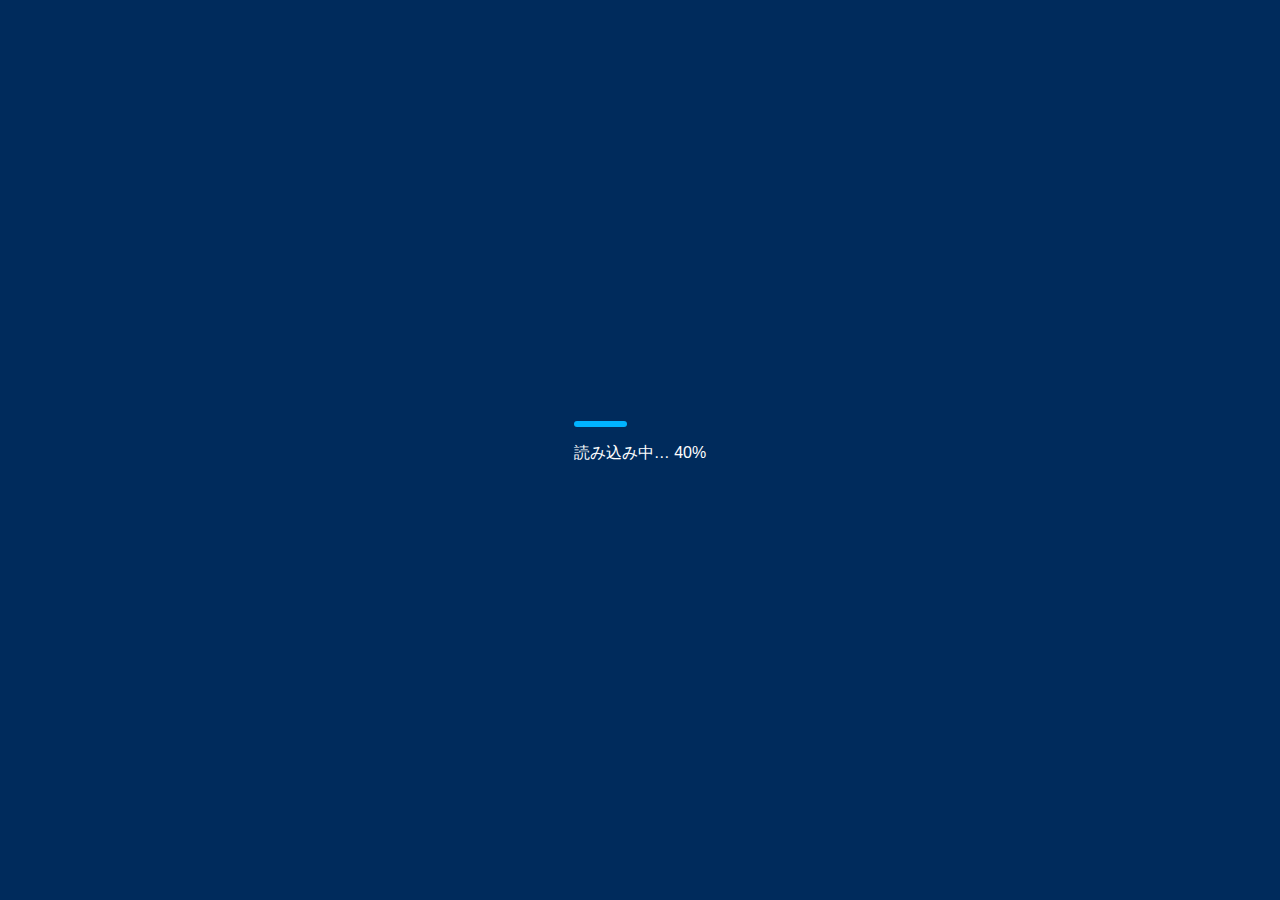
<file: index.html>
<!DOCTYPE html>
<html lang="ja">
<head>
    <meta charset="UTF-8" />
    <meta name="viewport" content="width=device-width, initial-scale=1.0" />
    <title>Loading...</title>
    <link rel="stylesheet" href="loading.css" />
</head>
<body>

    <div id="loading-screen">
        <div id="loading-container">
            <!-- 棒ローダー -->
            <div id="loader-bar"></div>

            <!-- 回転ローダー -->
            <div id="loader-circle"></div>

            <p id="loading-text">
                読み込み中… <span id="percent">0</span>%
            </p>
        </div>
    </div>

    <script src="loading.js"></script>
</body>
</html>
</file>
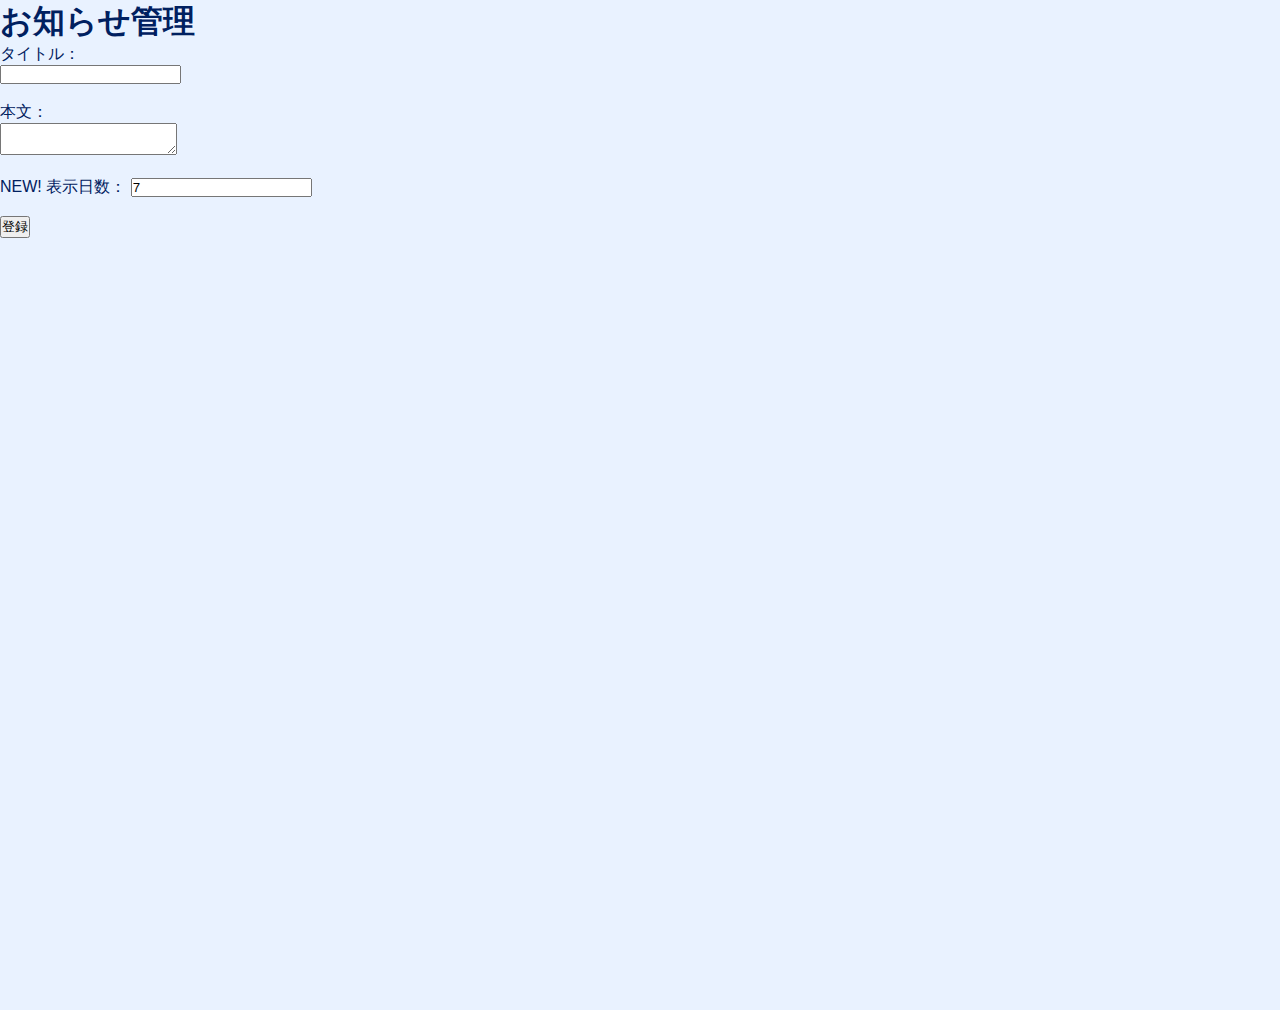
<file: admin.html>
<!DOCTYPE html>
<html lang="ja">
<head>
    <meta charset="UTF-8">
    <title>お知らせ管理</title>
    <link rel="stylesheet" href="style.css">
</head>
<body>

<h1>お知らせ管理</h1>

<form id="newsForm">
    <label>タイトル：</label><br>
    <input type="text" id="title" required><br><br>

    <label>本文：</label><br>
    <textarea id="content" required></textarea><br><br>

    <label>NEW! 表示日数：</label>
    <input type="number" id="newDays" value="7" min="1"><br><br>

    <button type="submit">登録</button>
</form>

<p id="result"></p>

<script>
document.getElementById("newsForm").addEventListener("submit", function(e){
    e.preventDefault();

    const data = {
        title: document.getElementById("title").value,
        content: document.getElementById("content").value,
        newDays: parseInt(document.getElementById("newDays").value),
        date: new Date().toISOString().split("T")[0]
    };

    localStorage.setItem("latestNews", JSON.stringify(data));

    document.getElementById("result").innerText = "保存しました。";
});
</script>

</body>
</html>
</file>
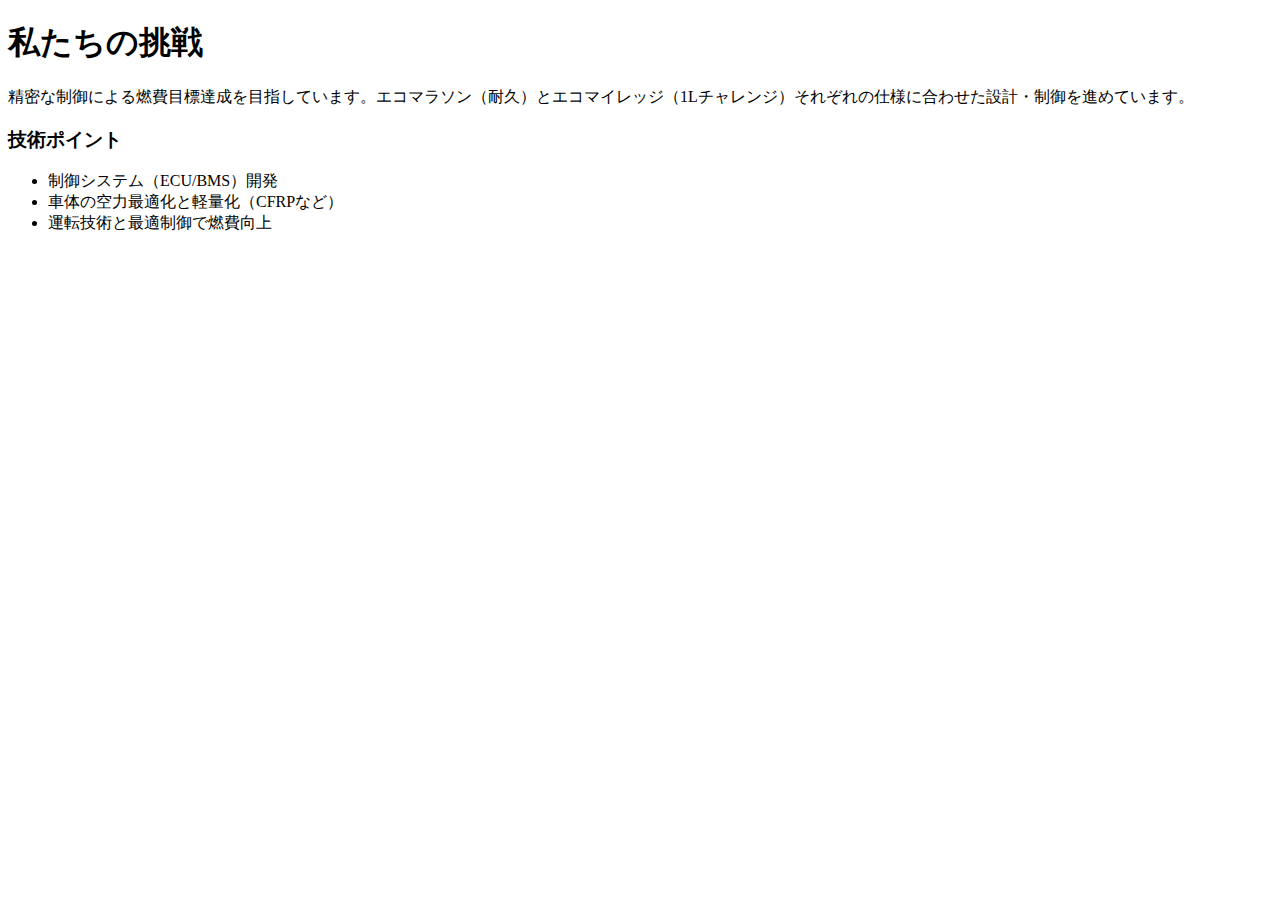
<file: challenge.html>
<!DOCTYPE html>
<html lang="ja">
<head>
  <meta charset="utf-8" />
  <meta name="viewport" content="width=device-width,initial-scale=1" />
  <title>私たちの挑戦 - 篠ノ井技術クラブ</title>

  <link rel="stylesheet" href="css/style.css">

  <script src="js/app.js" defer></script>
  <script src="js/header.js" defer></script>
  <script src="js/footer.js" defer></script>
  <script src="js/news.js" defer></script>
</head>
<body>
  <div id="loading-screen" aria-hidden="true">
    <div class="loading-animation" role="img" aria-label="読み込み中"></div>
  </div>

  <!-- header -->
  <main>
    <section class="card">
      <h1>私たちの挑戦</h1>
      <p>精密な制御による燃費目標達成を目指しています。エコマラソン（耐久）とエコマイレッジ（1Lチャレンジ）それぞれの仕様に合わせた設計・制御を進めています。</p>

      <h3>技術ポイント</h3>
      <ul>
        <li>制御システム（ECU/BMS）開発</li>
        <li>車体の空力最適化と軽量化（CFRPなど）</li>
        <li>運転技術と最適制御で燃費向上</li>
      </ul>
    </section>
  </main>

  <!-- footer -->
</body>
</html>
</file>
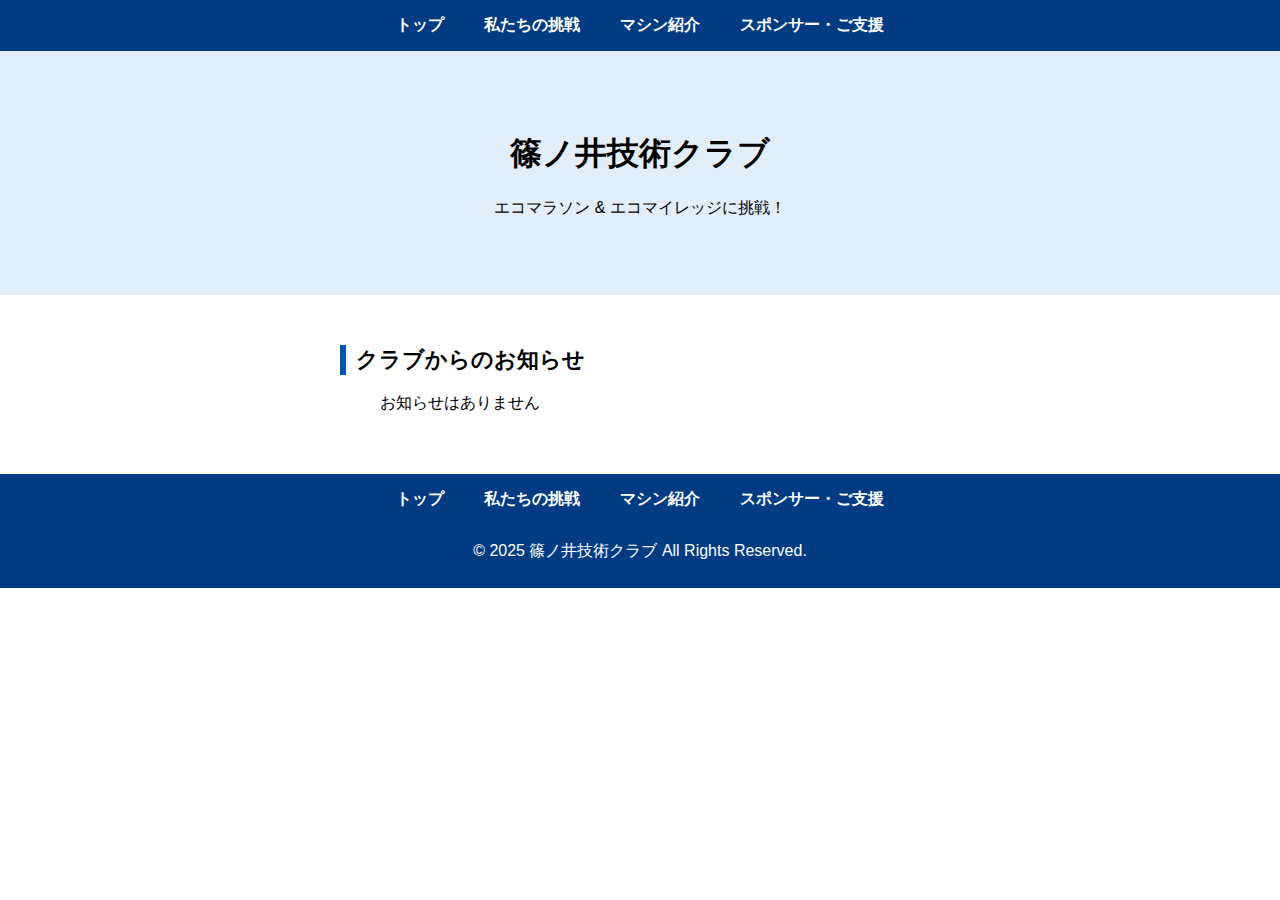
<file: home.html>
<!DOCTYPE html>
<html lang="ja">
<head>
    <meta charset="UTF-8">
    <meta name="viewport" content="width=device-width, initial-scale=1.0">
    <title>篠ノ井技術クラブ</title>
    <link rel="stylesheet" href="home.css">
</head>
<body>

<header>
    <nav>
        <ul>
            <li><a href="home.html">トップ</a></li>
            <li><a href="challenge.html">私たちの挑戦</a></li>
            <li><a href="machine.html">マシン紹介</a></li>
            <li><a href="support.html">スポンサー・ご支援</a></li>
        </ul>
    </nav>
</header>

<section class="hero">
    <h1>篠ノ井技術クラブ</h1>
    <p>エコマラソン & エコマイレッジに挑戦！</p>
</section>

<section class="news">
    <h2>クラブからのお知らせ</h2>

    <ul id="news-list">
        <li>読み込み中...</li>
    </ul>
</section>

<footer>
    <ul>
        <li><a href="home.html">トップ</a></li>
        <li><a href="challenge.html">私たちの挑戦</a></li>
        <li><a href="machine.html">マシン紹介</a></li>
        <li><a href="support.html">スポンサー・ご支援</a></li>
    </ul>
    <p>© 2025 篠ノ井技術クラブ All Rights Reserved.</p>
</footer>

<script src="script.js"></script>
</body>
</html>
</file>
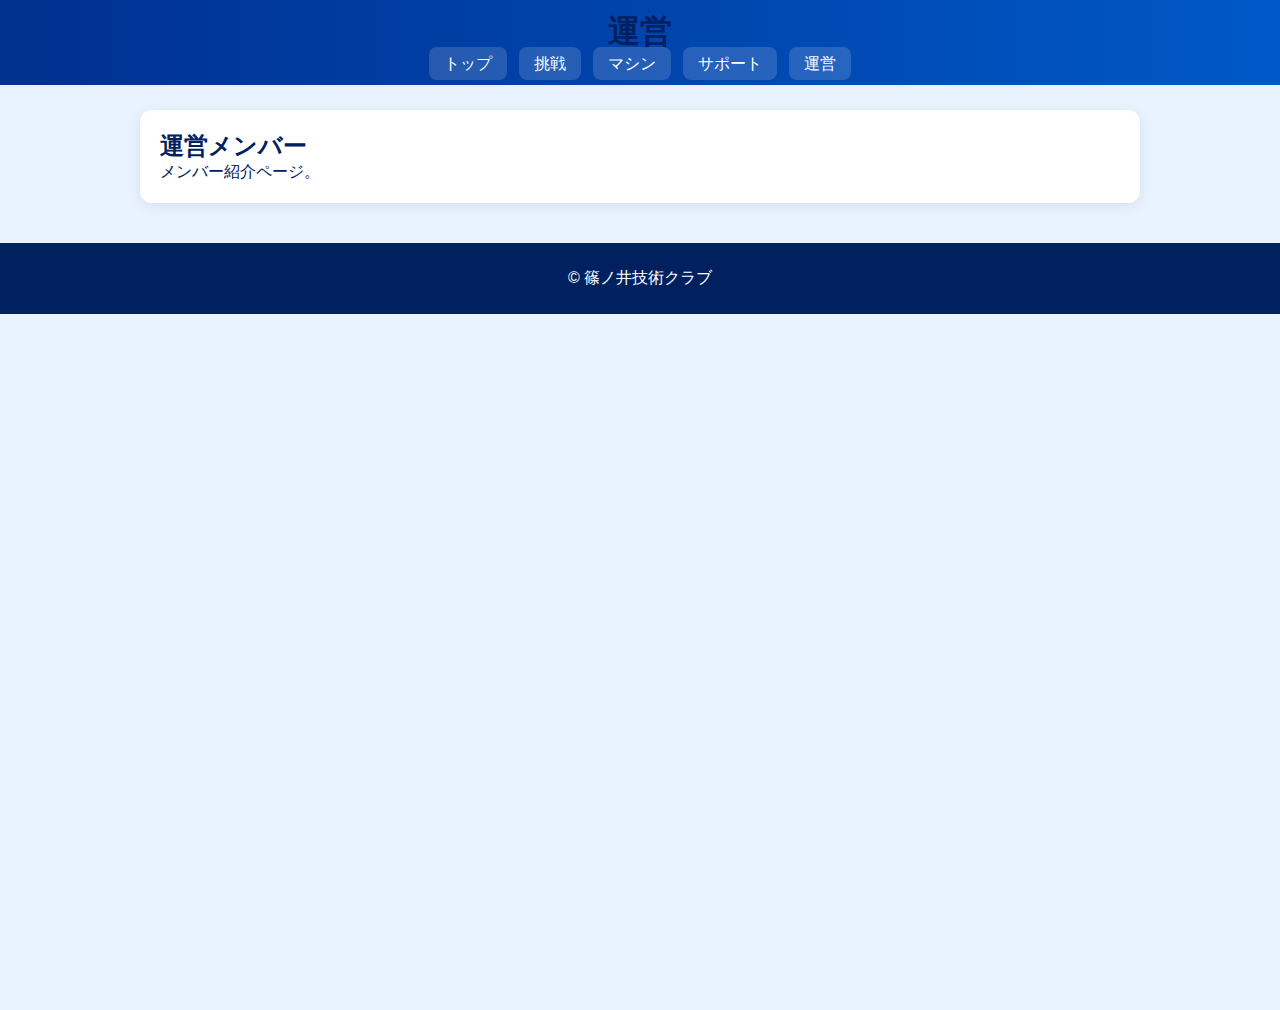
<file: operator.html>
<!DOCTYPE html>
<html lang="ja">
<head>
    <meta charset="UTF-8" />
    <title>運営 - 篠ノ井技術クラブ</title>
    <link rel="stylesheet" href="style.css" />
</head>
<body>

<header>
    <h1>運営</h1>
    <nav>
        <ul>
            <li><a href="index.html">トップ</a></li>
            <li><a href="challenge.html">挑戦</a></li>
            <li><a href="machine.html">マシン</a></li>
            <li><a href="support.html">サポート</a></li>
            <li><a href="operator.html">運営</a></li>
        </ul>
    </nav>
</header>

<main>
    <section class="content">
        <h2>運営メンバー</h2>
        <p>メンバー紹介ページ。</p>
    </section>
</main>

<footer>
    <p>© 篠ノ井技術クラブ</p>
</footer>

</body>
</html>
</file>
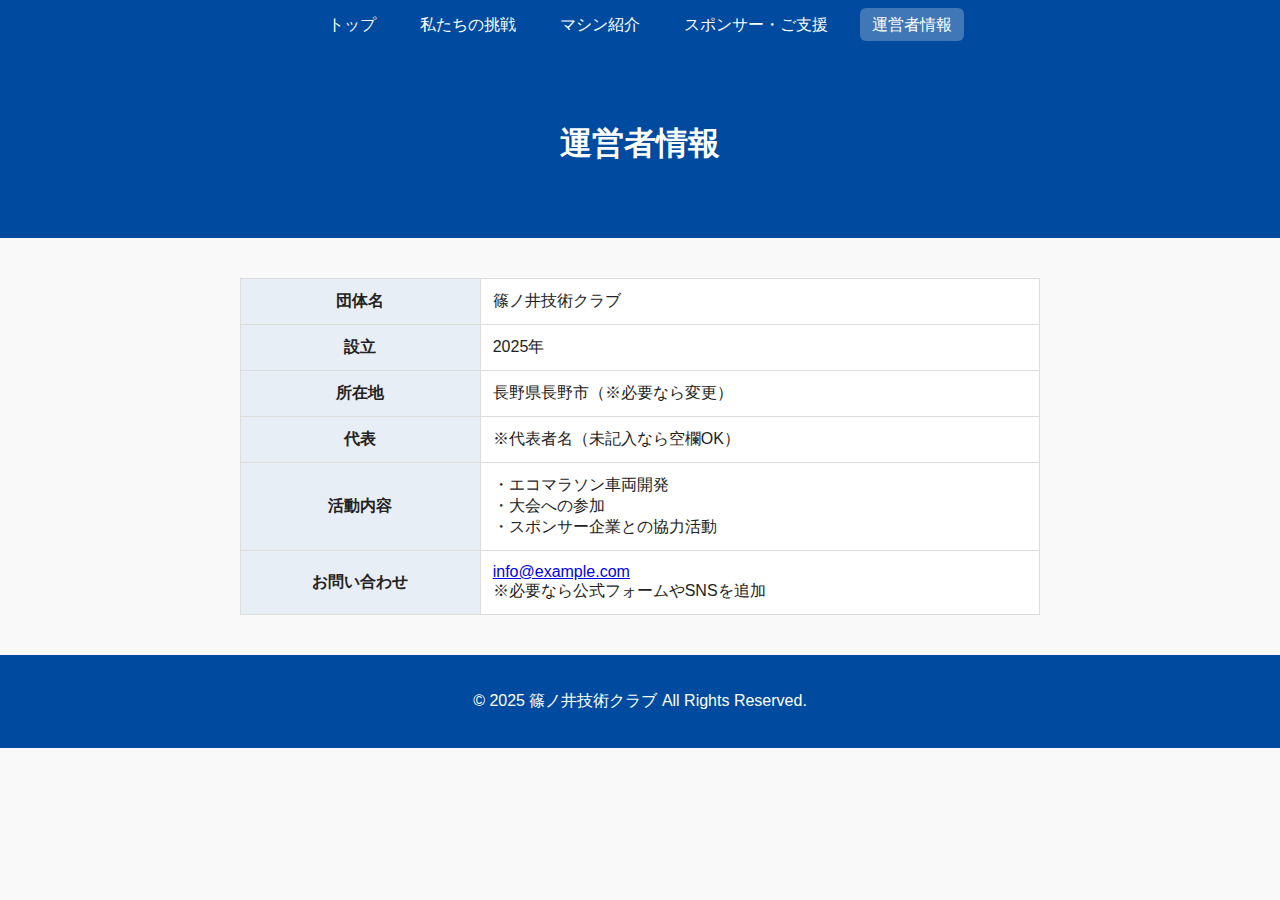
<file: owner.html>
<!DOCTYPE html>
<html lang="ja">
<head>
    <meta charset="UTF-8">
    <meta name="viewport" content="width=device-width, initial-scale=1.0">
    <title>運営者情報 | 篠ノ井技術クラブ</title>
    <link rel="stylesheet" href="common.css">
</head>
<body>

<header class="header">
    <nav>
        <ul>
            <li><a href="home.html">トップ</a></li>
            <li><a href="challenge.html">私たちの挑戦</a></li>
            <li><a href="machine.html">マシン紹介</a></li>
            <li><a href="support.html">スポンサー・ご支援</a></li>
            <li><a href="owner.html" class="active">運営者情報</a></li>
        </ul>
    </nav>
</header>

<section class="page-title">
    <h1>運営者情報</h1>
</section>

<section class="info-container">
    <table class="info-table">
        <tr>
            <th>団体名</th>
            <td>篠ノ井技術クラブ</td>
        </tr>
        <tr>
            <th>設立</th>
            <td>2025年</td>
        </tr>
        <tr>
            <th>所在地</th>
            <td>長野県長野市（※必要なら変更）</td>
        </tr>
        <tr>
            <th>代表</th>
            <td>※代表者名（未記入なら空欄OK）</td>
        </tr>
        <tr>
            <th>活動内容</th>
            <td>
                ・エコマラソン車両開発<br>
                ・大会への参加<br>
                ・スポンサー企業との協力活動
            </td>
        </tr>
        <tr>
            <th>お問い合わせ</th>
            <td>
                <a href="mailto:info@example.com">info@example.com</a><br>
                ※必要なら公式フォームやSNSを追加
            </td>
        </tr>
    </table>
</section>

<footer>
    <p>© 2025 篠ノ井技術クラブ All Rights Reserved.</p>
</footer>

</body>
</html>
</file>
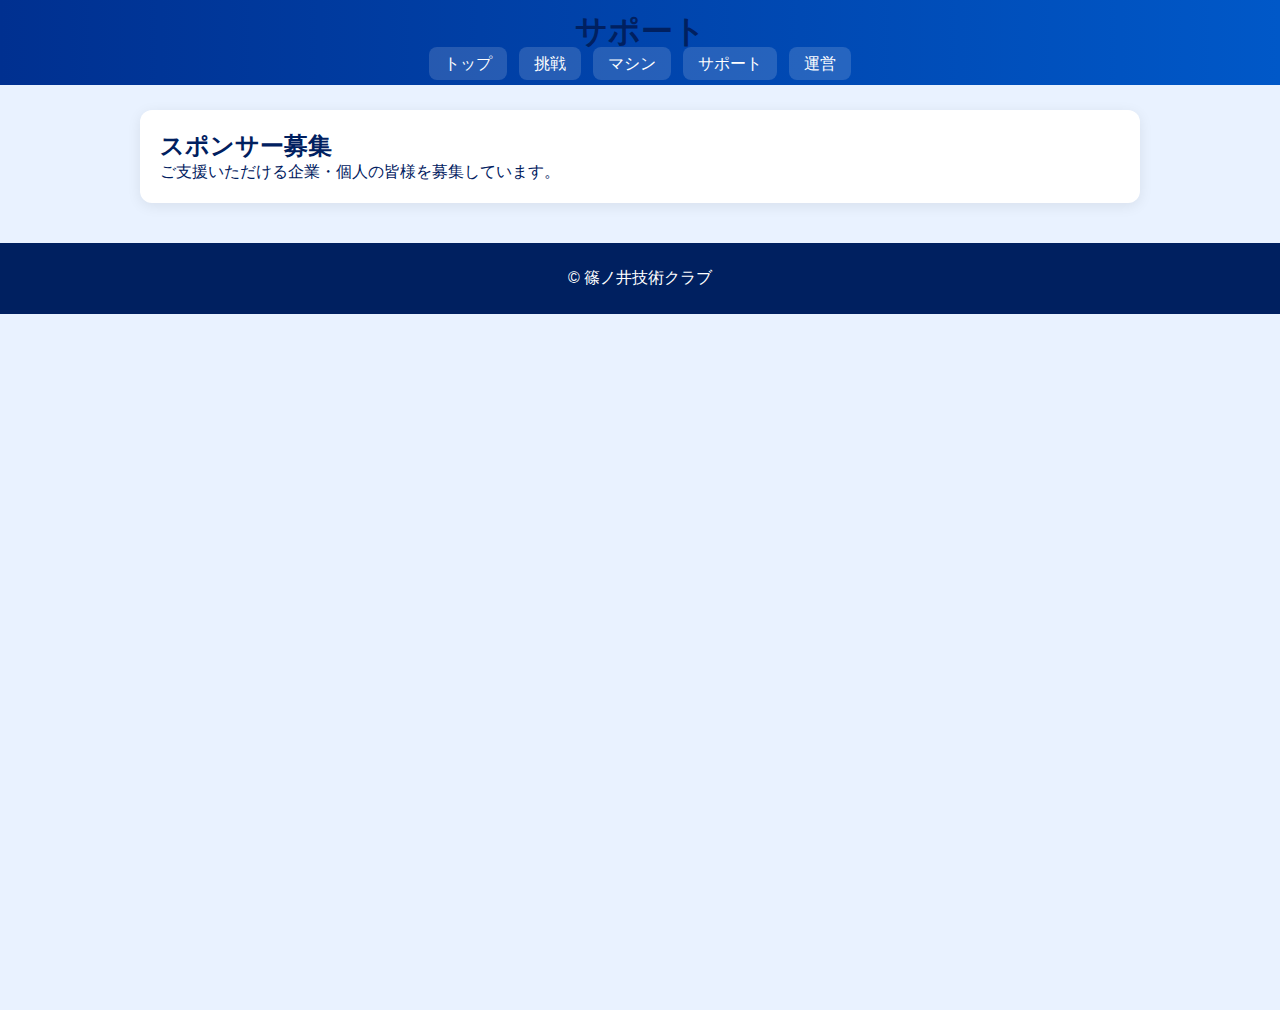
<file: support.html>
<!DOCTYPE html>
<html lang="ja">
<head>
    <meta charset="UTF-8" />
    <title>サポート - 篠ノ井技術クラブ</title>
    <link rel="stylesheet" href="style.css" />
</head>
<body>

<header>
    <h1>サポート</h1>
    <nav>
        <ul>
            <li><a href="index.html">トップ</a></li>
            <li><a href="challenge.html">挑戦</a></li>
            <li><a href="machine.html">マシン</a></li>
            <li><a href="support.html">サポート</a></li>
            <li><a href="operator.html">運営</a></li>
        </ul>
    </nav>
</header>

<main>
    <section class="content">
        <h2>スポンサー募集</h2>
        <p>ご支援いただける企業・個人の皆様を募集しています。</p>
    </section>
</main>

<footer>
    <p>© 篠ノ井技術クラブ</p>
</footer>

</body>
</html>
</file>
<file: loading.css>
body {
    margin: 0;
    background: #002b5c;
    font-family: "Meiryo", sans-serif;
}

/* 画面全体 */
#loading-screen {
    position: fixed;
    inset: 0;
    background: #002b5c;
    display: flex;
    justify-content: center;
    align-items: center;
    color: white;
    z-index: 9999;
    transition: opacity 0.3s;
}

#loading-container {
    text-align: center;
}

/* 棒アニメ */
#loader-bar {
    width: 0%;
    height: 6px;
    background: #00b3ff;
    border-radius: 3px;
    margin-bottom: 15px;
    transition: width 0.1s;
    display: none;
}

/* 回転アニメ */
#loader-circle {
    width: 40px;
    height: 40px;
    border: 4px solid white;
    border-top-color: transparent;
    border-radius: 50%;
    margin: auto;
    display: none;
    animation: spin 0.8s linear infinite;
}

@keyframes spin {
    0% {
        transform: rotate(0deg);
    }
    100% {
        transform: rotate(360deg);
    }
}
</file>
<file: style.css>
/* =======================================
   0️⃣ CSSリセット
======================================= */
* {
  margin: 0;
  padding: 0;
  box-sizing: border-box;
}

html, body {
  width: 100%;
  min-height: 100vh;
  background: #e9f2ff;   /* 明るい背景 */
  font-family: "Noto Sans JP", sans-serif;
  color: #002060;
}

/* =======================================
   1️⃣ ヘッダー（ロゴ・メニュー）
======================================= */
header {
  background: linear-gradient(90deg, #003090, #0058c8);
  padding: 10px 0;
  text-align: center;
  width: 100%;
  position: sticky;
  top: 0;
  z-index: 1000;
}

nav ul {
  list-style: none;
  display: flex;
  justify-content: center;
  flex-wrap: wrap;
  gap: 12px;
}

nav ul li a {
  text-decoration: none;
  color: white;
  padding: 8px 15px;
  border-radius: 8px;
  background: rgba(255,255,255,0.15);
  transition: 0.3s;
}

nav ul li a:hover {
  background: white;
  color: #003090;
}

/* =======================================
   2️⃣ メインレイアウト
======================================= */
section {
  width: 90%;
  max-width: 1000px;
  margin: 25px auto;
  padding: 20px;
  background: white;
  border-radius: 12px;
  box-shadow: 0 3px 14px rgba(0,0,0,0.08);
}

/* =======================================
   3️⃣ ホーム見出し
======================================= */
section h1 {
  font-size: 32px;
  font-weight: 800;
  margin-bottom: 15px;
  text-align: center;
  color: #003090;
}

/* =======================================
   4️⃣ NEWS（お知らせ）
======================================= */
#news-list {
  list-style: none;
  margin-top: 10px;
}

#news-list li {
  background: #f2f6ff;
  padding: 12px 14px;
  margin-bottom: 8px;
  border-left: 4px solid #003090;
  border-radius: 6px;
  animation: cardFade 0.35s ease;
}

@keyframes cardFade {
  from { opacity: 0; transform: translateY(6px); }
  to   { opacity: 1; transform: translateY(0); }
}

/* NEW! マーク */
.badge-new {
  display: inline-block;
  background: #ff0040;
  color: white;
  font-size: 11px;
  padding: 2px 6px;
  border-radius: 4px;
  margin-right: 6px;
}

/* =======================================
   5️⃣ フッター
======================================= */
footer {
  margin-top: 40px;
  padding: 25px 0;
  background: #002060;
  color: white;
  text-align: center;
}

footer ul {
  list-style: none;
  display: flex;
  justify-content: center;
  gap: 14px;
  flex-wrap: wrap;
}

footer ul li a {
  color: white;
  text-decoration: none;
}

footer ul li a:hover {
  text-decoration: underline;
}

/* =======================================
   6️⃣ 読み込みアニメーション
======================================= */
#loadingScreen {
  position: fixed;
  inset: 0;
  background: #003090;
  display: flex;
  align-items: center;
  justify-content: center;
  z-index: 20000;
  color: white;
  font-size: 24px;
  flex-direction: column;
}

/* 横棒 */
.loading-bar {
  width: 80%;
  max-width: 380px;
  height: 10px;
  background: rgba(255,255,255,0.2);
  border-radius: 6px;
  margin-top: 15px;
  overflow: hidden;
  position: relative;
}

.loading-bar-fill {
  height: 100%;
  width: 0%;
  background: linear-gradient(90deg, #00c6ff, #ffffff);
  border-radius: 6px;
  transition: width 0.25s;
}

/* =======================================
   7️⃣ ページ下固定 広告
======================================= */
.fixed-ad {
  position: fixed;
  bottom: 0;
  left: 0;
  width: 100%;
  background: linear-gradient(90deg, #002060, #0040a8);
  text-align: center;
  z-index: 9999;
  padding: 6px 0;

  opacity: 0;
  animation: adFade 0.6s ease 0.5s forwards;
  box-shadow: 0 -3px 10px rgba(0,0,0,0.35);
}

/* こいつがないとコンテンツが下に隠れる */
body {
  margin-bottom: 110px;
}

@keyframes adFade {
  from { opacity: 0; }
  to   { opacity: 1; }
}

/* 🔻PC */
@media screen and (min-width: 1024px) {
  .fixed-ad script,
  .fixed-ad iframe {
    width: 728px !important;
    height: 90px !important;
  }
}

/* 🔻タブレット */
@media screen and (min-width: 600px) and (max-width: 1023px) {
  .fixed-ad script,
  .fixed-ad iframe {
    width: 468px !important;
    height: 80px !important;
  }
}

/* 🔻スマホ */
@media screen and (max-width: 599px) {
  .fixed-ad script,
  .fixed-ad iframe {
    width: 320px !important;
    height: 50px !important;
  }
}

/* =======================================
   8️⃣ 広告 自動非表示
======================================= */
.fixed-ad.hide {
  opacity: 0;
  pointer-events: none;
}

/* =======================================
   9️⃣ スマホ強化
======================================= */
@media screen and (max-width: 480px) {
  section {
    padding: 15px;
  }

  section h1 {
    font-size: 26px;
  }

  nav ul li a {
    padding: 6px 12px;
    font-size: 14px;
  }
}
</file>
<file: css/style.css>

</file>
<file: home.css>
body {
    margin: 0;
    font-family: "Meiryo", sans-serif;
    background: #fff;
}

/* トップメニュー */
header nav ul,
footer ul {
    display: flex;
    justify-content: center;
    gap: 40px;
    padding: 15px 0;
    margin: 0;
    background: #003b84;
    list-style: none;
}

header nav a,
footer a {
    color: white;
    text-decoration: none;
    font-weight: bold;
}

/* メイン */
.hero {
    text-align: center;
    padding: 60px 20px;
    background: #e3eefb;
}

/* お知らせ */
.news {
    width: 90%;
    max-width: 600px;
    margin: 50px auto;
}

.news h2 {
    font-size: 22px;
    border-left: 6px solid #0059aa;
    padding-left: 10px;
}

.news li {
    list-style: none;
    padding: 6px 0;
    border-bottom: 1px solid #ccc;
}

/* フッター */
footer {
    margin-top: 60px;
    text-align: center;
    background: #003b84;
    color: white;
    padding-bottom: 10px;
}
</file>
<file: common.css>
body {
    margin: 0;
    font-family: "Noto Sans JP", sans-serif;
    background: #f9f9f9;
    color: #222;
}

/* ヘッダー */
header nav ul {
    list-style: none;
    display: flex;
    justify-content: center;
    gap: 20px;
    padding: 15px;
    background: #004b9f;
    margin: 0;
}

header nav ul li a {
    color: white;
    text-decoration: none;
    padding: 8px 12px;
}

header nav ul li a.active,
header nav ul li a:hover {
    background: rgba(255,255,255,0.25);
    border-radius: 6px;
}

/* タイトル */
.page-title {
    background: #004b9f;
    color: white;
    padding: 50px 0;
    text-align: center;
}

/* テーブル */
.info-container {
    max-width: 800px;
    margin: 40px auto;
    padding: 0 15px;
}

.info-table {
    width: 100%;
    border-collapse: collapse;
    background: white;
}

.info-table th {
    background: #e8eef5;
    padding: 12px;
    width: 30%;
    border: 1px solid #ddd;
}

.info-table td {
    padding: 12px;
    border: 1px solid #ddd;
}

/* フッター */
footer {
    text-align: center;
    padding: 20px;
    background: #004b9f;
    color: white;
    margin-top: 40px;
}
</file>
